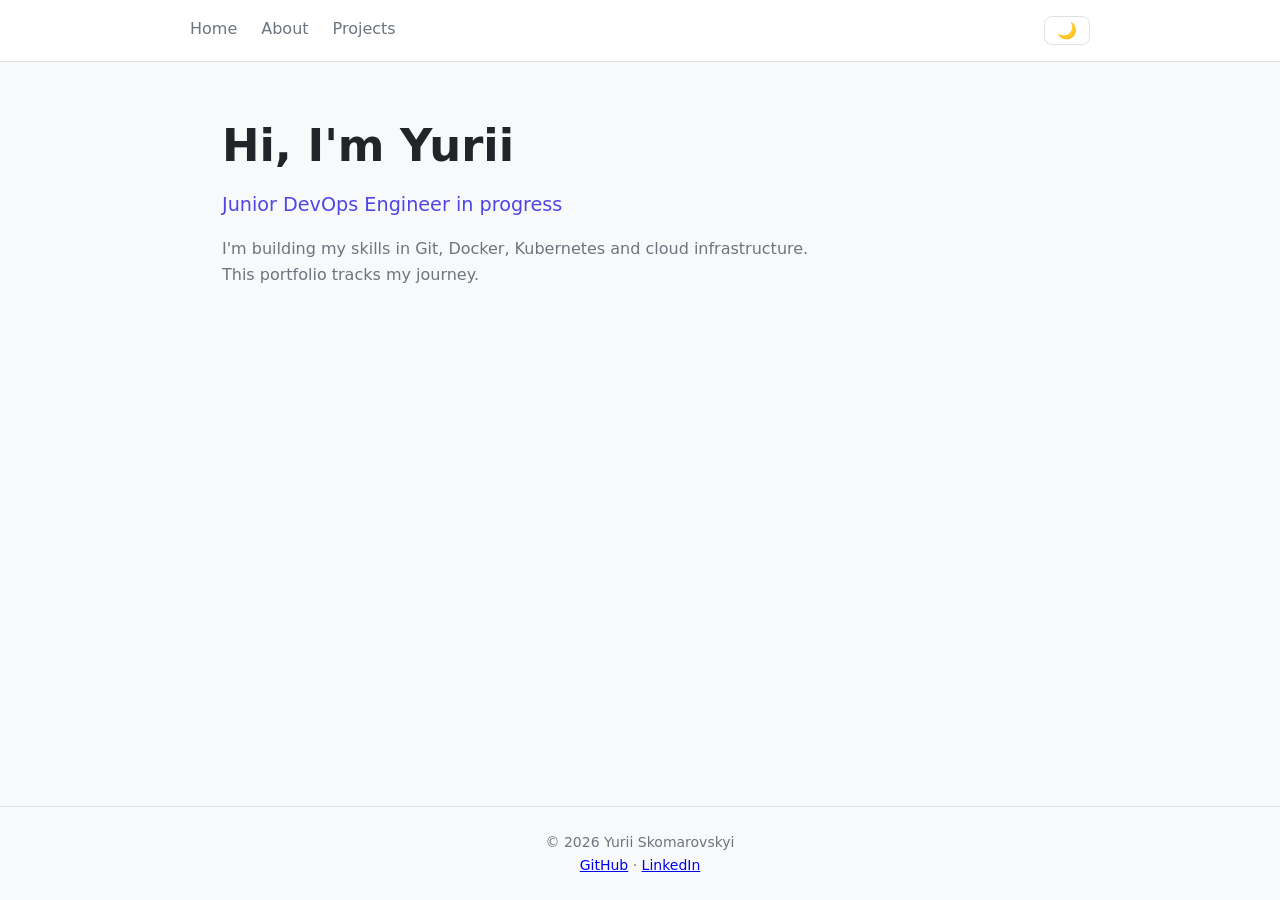
<file: index.html>
<!DOCTYPE html>
<html lang="en">
<head>
  <meta charset="UTF-8" />
  <meta name="viewport" content="width=device-width, initial-scale=1.0" />
  <title>Yurii — Portfolio</title>
  <link rel="stylesheet" href="css/style.css" />
</head>
<body>
  <header>
    <nav>
      <a href="index.html">Home</a>
      <a href="about.html">About</a>
      <a href="projects.html">Projects</a>
      <button id="theme-toggle">🌙</button>
    </nav>
  </header>

  <main>
    <section class="hero">
      <h1>Hi, I'm Yurii</h1>
      <p class="tagline">Junior DevOps Engineer in progress</p>
      <p class="description">
        I'm building my skills in Git, Docker, Kubernetes and cloud infrastructure.
        This portfolio tracks my journey.
      </p>
    </section>
  </main>

  <footer>
    <p>&copy; 2026 Yurii Skomarovskyi</p>
    <p>
      <a href="https://github.com/SkomaYura">GitHub</a> ·
      <a href="https://linkedin.com/in/yurii-skomarovskyi">LinkedIn</a>
    </p>
  </footer>

  <script src="js/app.js"></script>
</body>
</html>
</file>
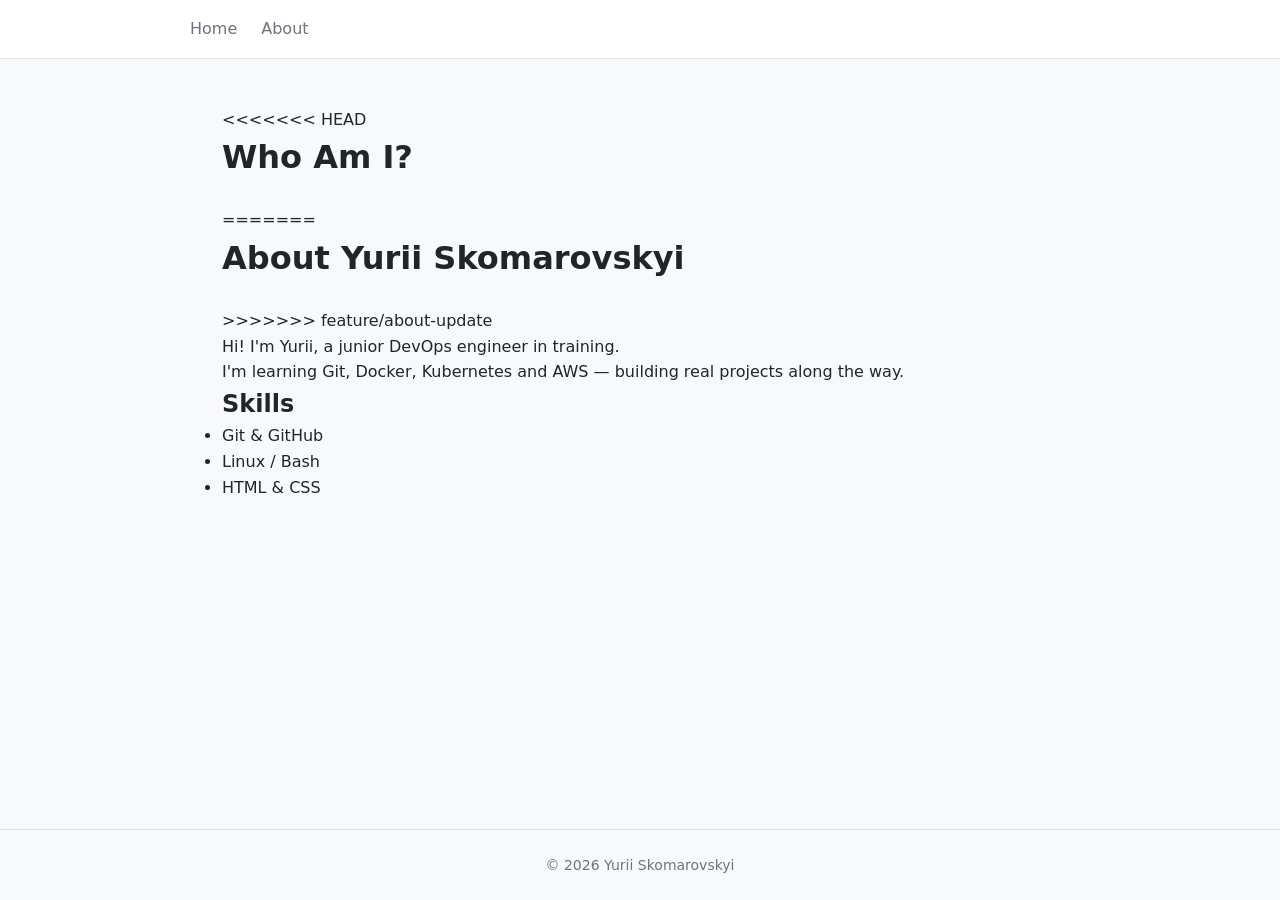
<file: about.html>
<!DOCTYPE html>
<html lang="en">
<head>
  <meta charset="UTF-8" />
  <meta name="viewport" content="width=device-width, initial-scale=1.0" />
  <title>About — Yurii</title>
  <link rel="stylesheet" href="css/style.css" />
</head>
<body>
  <header>
    <nav>
      <a href="index.html">Home</a>
      <a href="about.html">About</a>
    </nav>
  </header>

  <main>
    <section class="about">
<<<<<<< HEAD
      <h1>Who Am I?</h1>
=======
      <h1>About Yurii Skomarovskyi</h1>
>>>>>>> feature/about-update
      <p>Hi! I'm Yurii, a junior DevOps engineer in training.</p>
      <p>I'm learning Git, Docker, Kubernetes and AWS — building real projects along the way.</p>
      <h2>Skills</h2>
      <ul>
        <li>Git & GitHub</li>
        <li>Linux / Bash</li>
        <li>HTML & CSS</li>
      </ul>
    </section>
  </main>

  <footer>
    <p>&copy; 2026 Yurii Skomarovskyi</p>
  </footer>

  <script src="js/app.js"></script>
</body>
</html>
</file>
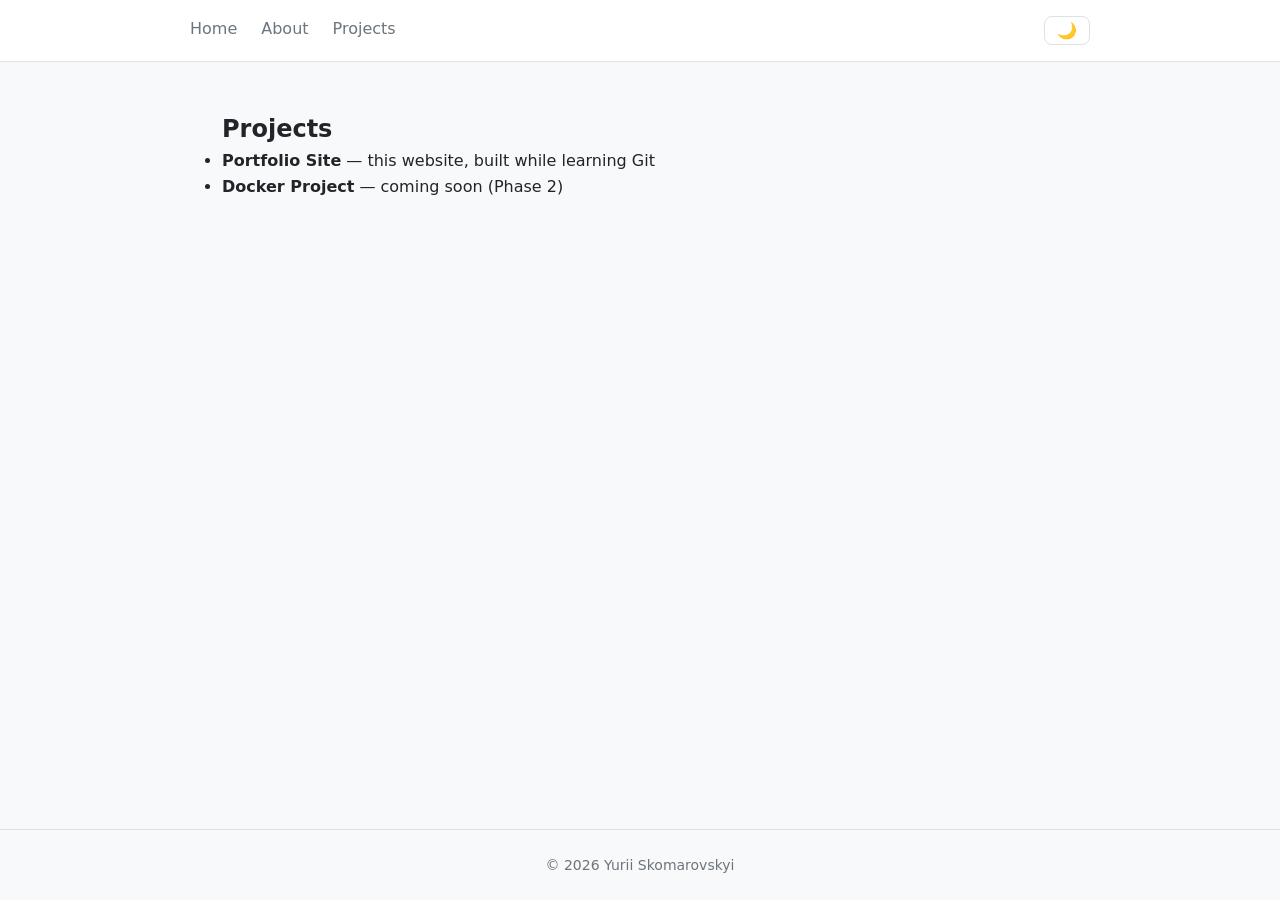
<file: projects.html>
<!DOCTYPE html>
<html lang="en">
<head>
  <meta charset="UTF-8" />
  <meta name="viewport" content="width=device-width, initial-scale=1.0" />
  <title>Projects — Yurii</title>
  <link rel="stylesheet" href="css/style.css" />
</head>
<body>
  <header>
    <nav>
      <a href="index.html">Home</a>
      <a href="about.html">About</a>
      <a href="projects.html">Projects</a>
      <button id="theme-toggle">🌙</button>
    </nav>
  </header>

  <main>
    <section>
      <h1>Projects</h1>
      <ul>
        <li>
          <strong>Portfolio Site</strong> — this website, built while learning Git
        </li>
        <li>
          <strong>Docker Project</strong> — coming soon (Phase 2)
        </li>
      </ul>
    </section>
  </main>

  <footer>
    <p>&copy; 2026 Yurii Skomarovskyi</p>
  </footer>

  <script src="js/app.js"></script>
</body>
</html>
</file>
<file: css/style.css>
/* Base reset */
*, *::before, *::after {
  box-sizing: border-box;
  margin: 0;
  padding: 0;
}

/* Variables */
:root {
  --bg:       #f8f9fa;
  --surface:  #ffffff;
  --text:     #212529;
  --muted:    #6c757d;
  --accent:   #4f46e5;
  --border:   #dee2e6;
  --radius:   8px;
}

/* Typography */
body {
  font-family: 'Segoe UI', system-ui, -apple-system, sans-serif;
  font-size: 16px;
  line-height: 1.6;
  color: var(--text);
  background: var(--bg);
  min-height: 100vh;
  display: flex;
  flex-direction: column;
}

/* Header / Nav */
header {
  background: var(--surface);
  border-bottom: 1px solid var(--border);
  padding: 1rem 2rem;
}

nav {
  display: flex;
  gap: 1.5rem;
  max-width: 900px;
  margin: 0 auto;
}

nav a {
  color: var(--muted);
  text-decoration: none;
  font-weight: 500;
  transition: color 0.2s;
}

nav a:hover {
  color: var(--accent);
}

/* Main content */
main {
  flex: 1;
  max-width: 900px;
  width: 100%;
  margin: 0 auto;
  padding: 3rem 2rem;
}

/* Hero section */
.hero h1 {
  font-size: 2.8rem;
  font-weight: 700;
  margin-bottom: 0.5rem;
  color: var(--text);
}

.tagline {
  font-size: 1.2rem;
  color: var(--accent);
  font-weight: 500;
  margin-bottom: 1rem;
}

.description {
  color: var(--muted);
  max-width: 600px;
}

/* About section */
.about h1 {
  font-size: 2rem;
  margin-bottom: 1.5rem;
}

/* Dark mode */
body.dark {
  --bg:      #1a1a2e;
  --surface: #16213e;
  --text:    #e0e0e0;
  --muted:   #a0a0b0;
  --border:  #2a2a4a;
}

#theme-toggle {
  margin-left: auto;
  background: none;
  border: 1px solid var(--border);
  border-radius: var(--radius);
  padding: 0.25rem 0.75rem;
  cursor: pointer;
  font-size: 1rem;
}

/* Footer */
footer {
  text-align: center;
  padding: 1.5rem;
  color: var(--muted);
  font-size: 0.875rem;
  border-top: 1px solid var(--border);
}
</file>
